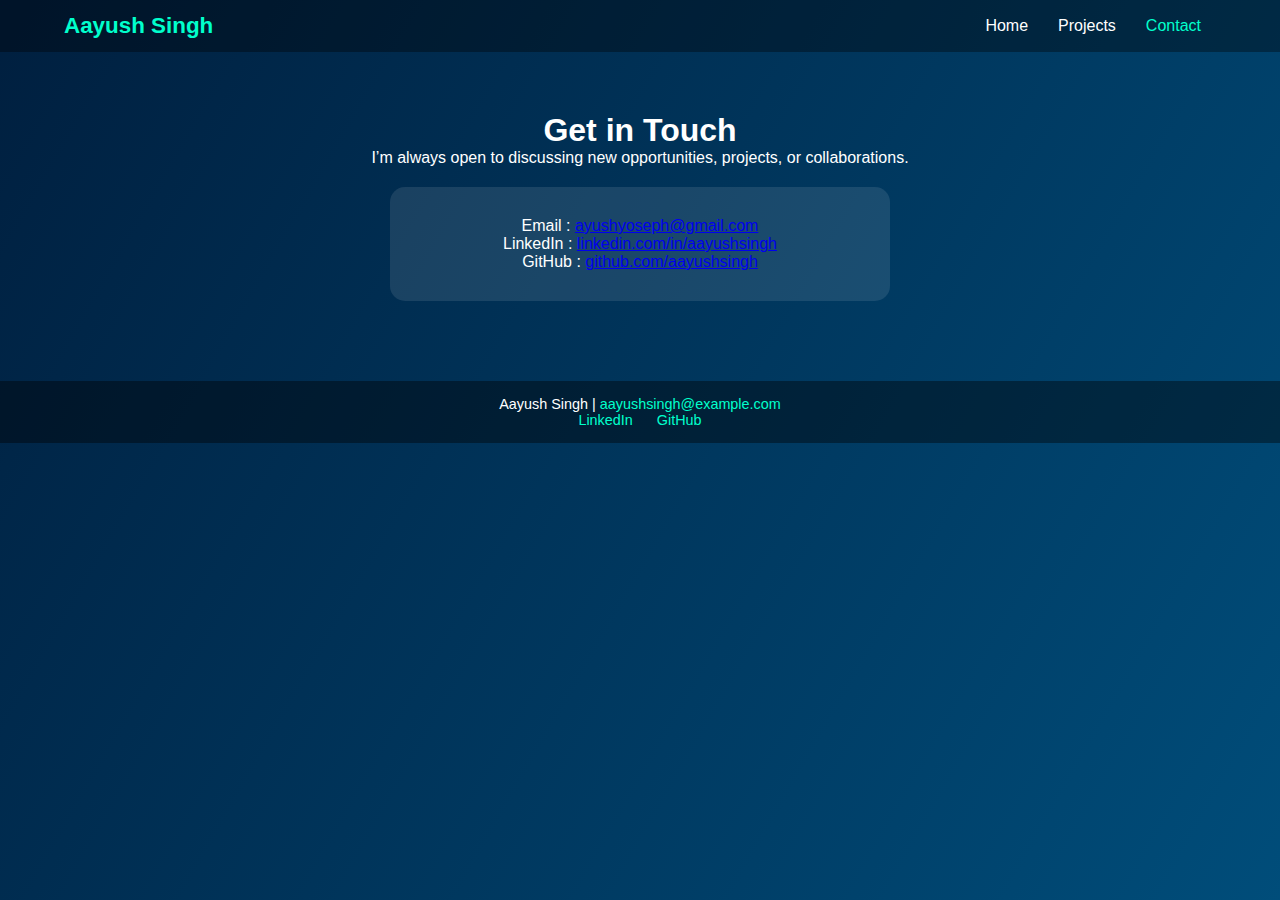
<file: Task 1/contact.html>
<!DOCTYPE html>
<html lang="en">
<head>
  <meta charset="UTF-8" />
  <meta name="viewport" content="width=device-width, initial-scale=1.0" />
  <title>Contact | Aayush Singh</title>
  <link rel="stylesheet" href="style.css" />
</head>
<body>
  <header>
    <nav class="navbar">
      <h2 class="logo">Aayush Singh</h2>
      <ul class="nav-links">
        <li><a href="index.html">Home</a></li>
        <li><a href="projects.html">Projects</a></li>
        <li><a href="contact.html" class="active">Contact</a></li>
      </ul>
    </nav>
  </header>

  <section class="contact">
    <h1>Get in Touch</h1>
    <p>I’m always open to discussing new opportunities, projects, or collaborations.</p>
    <div class="contact-box">
      <p>Email : <a href="mailto:ayushyoseph@gmail.com">ayushyoseph@gmail.com</a></p>
      <p>LinkedIn : <a href="https://www.linkedin.com/in/aayush-singh-1516a7378?utm_source=share&utm_campaign=share_via&utm_content=profile&utm_medium=ios_app">linkedin.com/in/aayushsingh</a></p>
      <p>GitHub : <a href="https://github.com/ayushsingh712">github.com/aayushsingh</a></p>
    </div>
  </section>

  <footer>
    <p>Aayush Singh | <a href="mailto:aayushsingh@example.com">aayushsingh@example.com</a></p>
    <div class="socials">
      <a href="https://www.linkedin.com/in/aayush-singh-1516a7378?utm_source=share&utm_campaign=share_via&utm_content=profile&utm_medium=ios_app">LinkedIn</a>
      <a href="https://github.com/ayushsingh712">GitHub</a>
    </div>
  </footer>
</body>
</html>
</file>
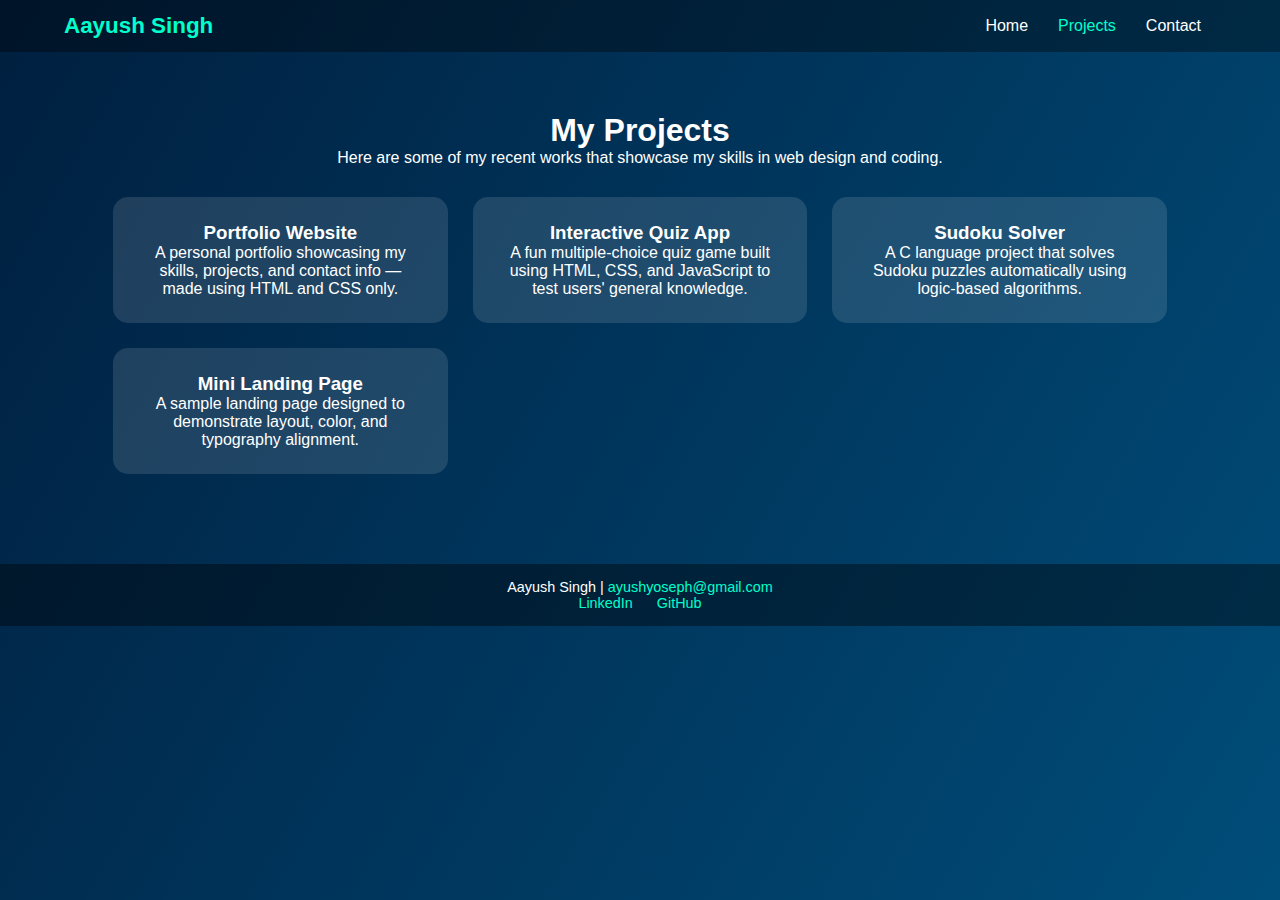
<file: Task 1/project.html>
<!DOCTYPE html>
<html lang="en">
<head>
  <meta charset="UTF-8" />
  <meta name="viewport" content="width=device-width, initial-scale=1.0" />
  <title>Projects | Aayush Singh</title>
  <link rel="stylesheet" href="style.css" />
</head>
<body>
  <header>
    <nav class="navbar">
      <h2 class="logo">Aayush Singh</h2>
      <ul class="nav-links">
        <li><a href="index.html">Home</a></li>
        <li><a href="projects.html" class="active">Projects</a></li>
        <li><a href="contact.html">Contact</a></li>
      </ul>
    </nav>
  </header>

  <section class="projects">
    <h1>My Projects</h1>
    <p>Here are some of my recent works that showcase my skills in web design and coding.</p>
    <div class="project-grid">
      <div class="card">
        <h3>Portfolio Website</h3>
        <p>A personal portfolio showcasing my skills, projects, and contact info — made using HTML and CSS only.</p>
      </div>
      <div class="card">
        <h3>Interactive Quiz App</h3>
        <p>A fun multiple-choice quiz game built using HTML, CSS, and JavaScript to test users' general knowledge.</p>
      </div>
      <div class="card">
        <h3>Sudoku Solver</h3>
        <p>A C language project that solves Sudoku puzzles automatically using logic-based algorithms.</p>
      </div>
      <div class="card">
        <h3>Mini Landing Page</h3>
        <p>A sample landing page designed to demonstrate layout, color, and typography alignment.</p>
      </div>
    </div>
  </section>

  <footer>
    <p>Aayush Singh | <a href="mailto:ayushyoseph@gmail.com">ayushyoseph@gmail.com</a></p>
    <div class="socials">
      <a href="https://www.linkedin.com/in/aayush-singh-1516a7378?utm_source=share&utm_campaign=share_via&utm_content=profile&utm_medium=ios_app">LinkedIn</a>
      <a href="https://github.com/ayushsingh712">GitHub</a>
    </div>
  </footer>
</body>
</html>
</file>
<file: Task 1/style.css>
/* RESET */
* { margin: 0; padding: 0; box-sizing: border-box; }

body {
  font-family: "Poppins", sans-serif;
  background: linear-gradient(120deg, #001f3f, #004d7a, #008793, #00bf72);
  background-size: 300% 300%;
  animation: gradientShift 10s ease infinite alternate;
  color: #fff;
  min-height: 100vh;
}

/* ANIMATIONS */
@keyframes gradientShift {
  from { background-position: left; }
  to { background-position: right; }
}
@keyframes fadeIn { from {opacity:0;} to {opacity:1;} }
@keyframes slideUp { from {transform:translateY(40px);opacity:0;} to {transform:translateY(0);opacity:1;} }

/* NAVBAR */
header { background: rgba(0,0,0,0.35); position: sticky; top: 0; z-index: 100; }
.navbar { display: flex; justify-content: space-between; align-items: center; width: 90%; margin: auto; padding: 12px 0; flex-wrap: wrap; }
.logo { color: #00ffcc; font-weight: 700; font-size: 1.4rem; }
.nav-links { list-style: none; display: flex; flex-wrap: wrap; }
.nav-links li { margin: 5px 15px; }
.nav-links a { color: white; text-decoration: none; font-weight: 500; transition: 0.3s; }
.nav-links a:hover, .nav-links .active { color: #00ffcc; }

/* HOME */
.home { text-align: center; padding: 70px 20px; }
.home .intro h1 { font-size: 2.4rem; animation: fadeIn 1.2s ease; }
.home .intro span { color: #00ffcc; }
.home .intro p { margin: 15px auto; width: 90%; max-width: 600px; animation: slideUp 1.2s ease; }
.btn { display: inline-block; margin-top: 10px; padding: 10px 25px; background: #00ffcc; color: #001f3f; border-radius: 25px; text-decoration: none; transition: 0.3s; }
.btn:hover { background: #fff; }

/* ABOUT */
.about { text-align: center; padding: 60px 20px; max-width: 900px; margin: auto; }
.about h2 { color: #00ffcc; margin-bottom: 15px; }

/* SKILLS */
.skills { text-align: center; padding: 50px 20px; }
.skill-list { display: flex; flex-wrap: wrap; justify-content: center; gap: 15px; margin-top: 15px; }
.skill { background: rgba(255,255,255,0.15); padding: 10px 20px; border-radius: 25px; transition: 0.3s; }
.skill:hover { background: rgba(255,255,255,0.3); transform: scale(1.05); }

/* PROJECTS */
.projects { text-align: center; padding: 60px 20px; }
.project-grid { display: grid; grid-template-columns: repeat(auto-fit, minmax(250px, 1fr)); gap: 25px; width: 85%; margin: 30px auto; }
.card { background: rgba(255,255,255,0.12); border-radius: 15px; padding: 25px; transition: transform 0.3s, background 0.3s; animation: fadeIn 1.5s ease; }
.card:hover { transform: scale(1.05); background: rgba(255,255,255,0.25); }

/* CONTACT */
.contact { text-align: center; padding: 60px 20px; }
.contact-box { background: rgba(255,255,255,0.1); padding: 30px; border-radius: 15px; width: 90%; max-width: 500px; margin: 20px auto; }

/* FOOTER */
footer { background: rgba(0,0,0,0.4); text-align: center; padding: 15px 0; font-size: 0.9rem; }
footer a { color: #00ffcc; text-decoration: none; }
.socials a { margin: 0 10px; }

/* RESPONSIVE */
@media (max-width: 768px) {
  .navbar { flex-direction: column; }
  .nav-links { flex-direction: column; align-items: center; }
  .nav-links li { margin: 8px 0; }
  .home .intro h1 { font-size: 2rem; }
}
@media (max-width: 480px) {
  .home .intro h1 { font-size: 1.6rem; }
  .home .intro p { font-size: 0.9rem; }
}
</file>
